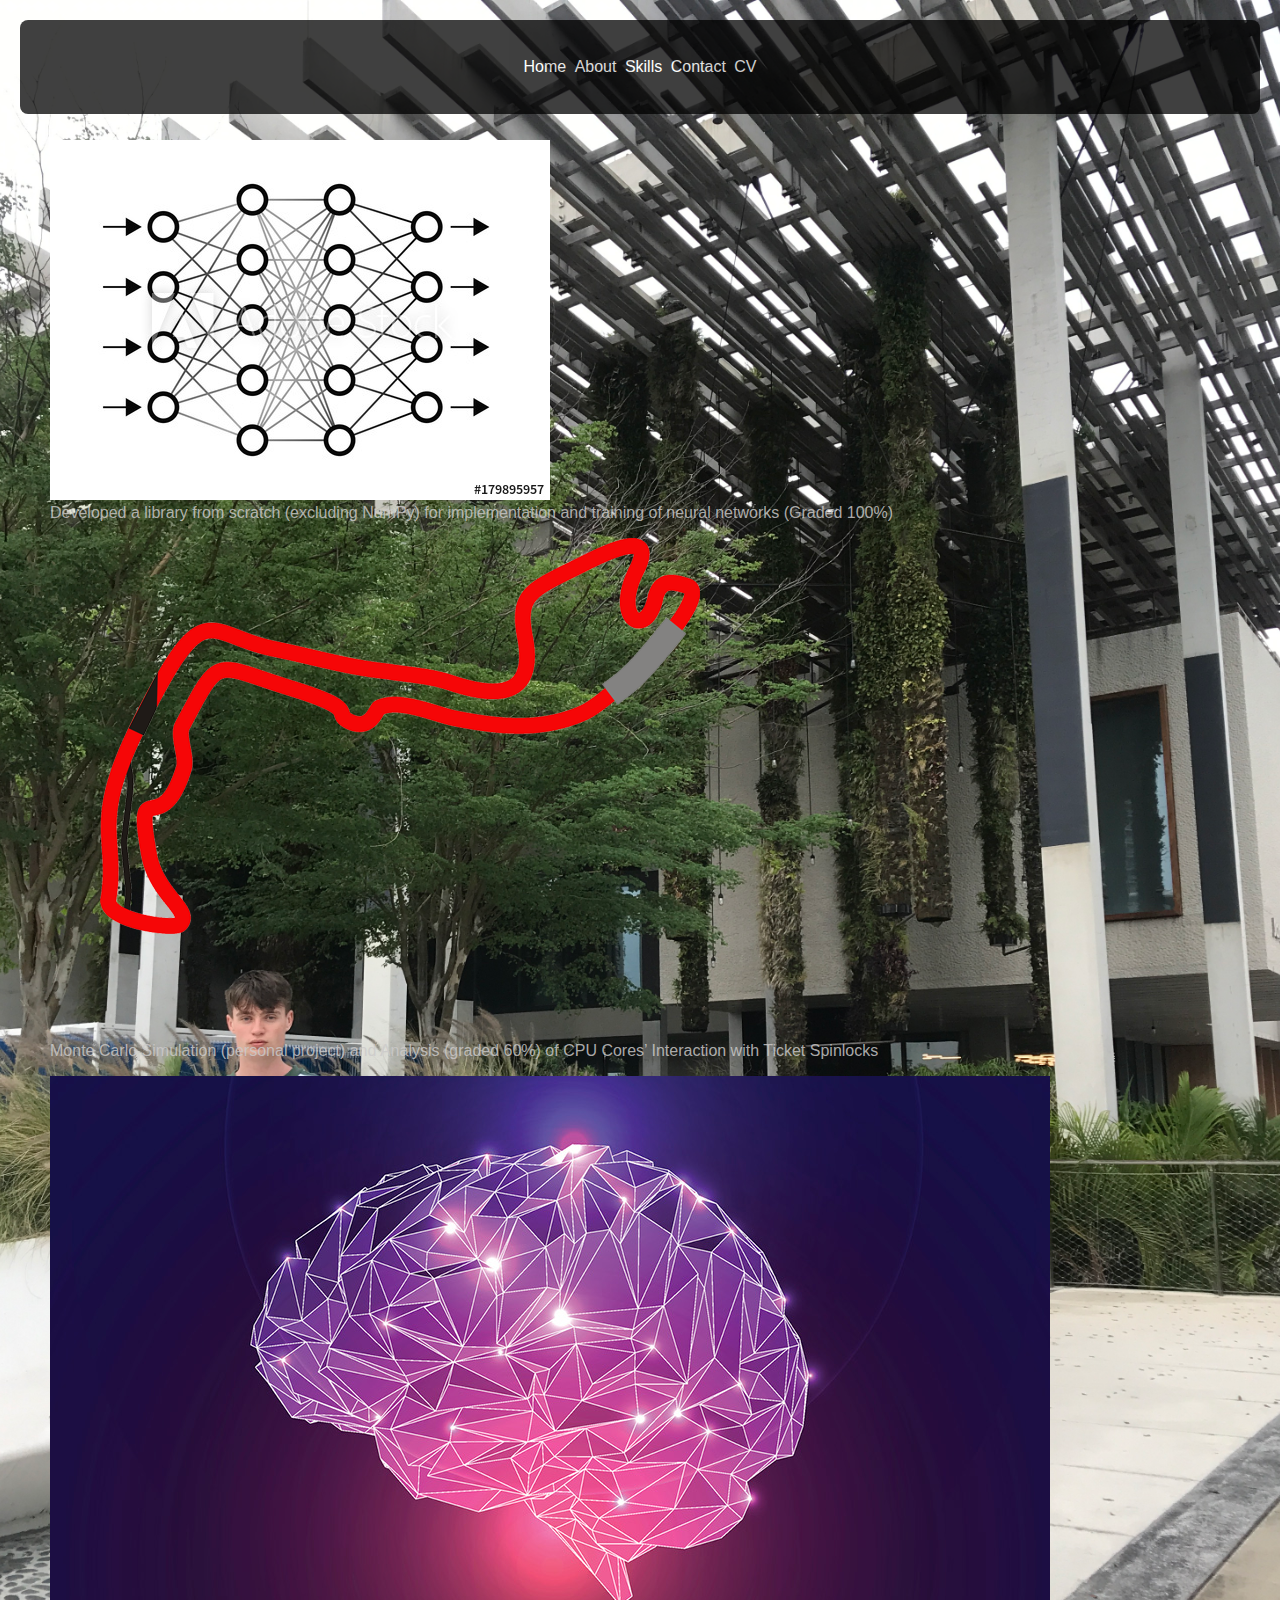
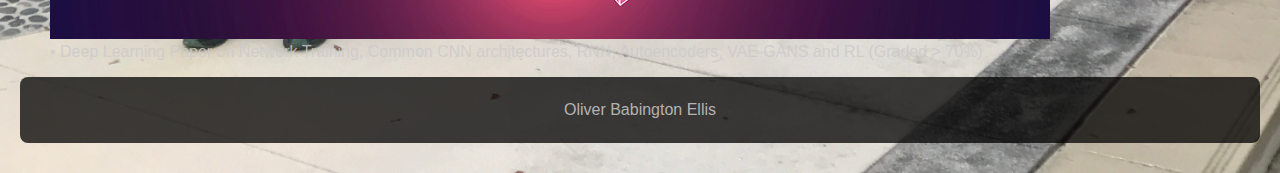
<file: cpp_projects.html>
<!DOCTYPE html> 
<html>
    <link rel="stylesheet" href="styles.css">
    <head>
        <header>
            <nav>
                <ul>
                    <li><a href="index.html">Home</a></li>
                    <li><a href="about.html">About</a></li>
                    <!-- <li><a href="projects.html">Projects</a></li> -->
                    <li><a href="skills.html">Skills</a></li>
                    <li><a href="mailto:ollieellis1@outlook.com">Contact</a></li>
                    <li><a href="sim_eng_CV2.pdf" download>CV</a></li>
                </ul>
            </nav>
        </header>
    </head>
    <!-- <section me_photo>
        <figure>
            <img src="miami.JPG" alt="miami">
            <figcaption></figcaption>
        </figure>
    </section> -->
    <section class="projects">
        <!--   You'll notice the img urls are LONG, I had to upload them to google drive   -->
        <figure>
            <img class="rounded" src="imgs/inserts/neuralnet.jpg" alt="nural network">
            <figcaption>Developed a library from scratch (excluding NumPy) for implementation and training of neural networks (Graded 100%) </figcaption>
        </figure>
        <figure>
            <img src="imgs/inserts/montecarlo2.png" alt="montecarlo">
            <figcaption>Monte Carlo Simulation (personal project) and Analysis (graded 60%) of CPU Cores’ Interaction with Ticket Spinlocks </figcaption>
        </figure>
        <figure>
            <img class="rounded" src="imgs/inserts/brain_dl.jpg" alt="montecarlo">
            <figcaption>• Deep Learning Paper on Network Training, Common CNN architectures, RNN, Autoencoders, VAE-GANS and RL (Graded > 70%) </figcaption>
        </figure>
    </section>
    </section>
    <footer>
        <ul>
            Oliver Babington Ellis
        </ul>
    </footer>
</html>
</file>
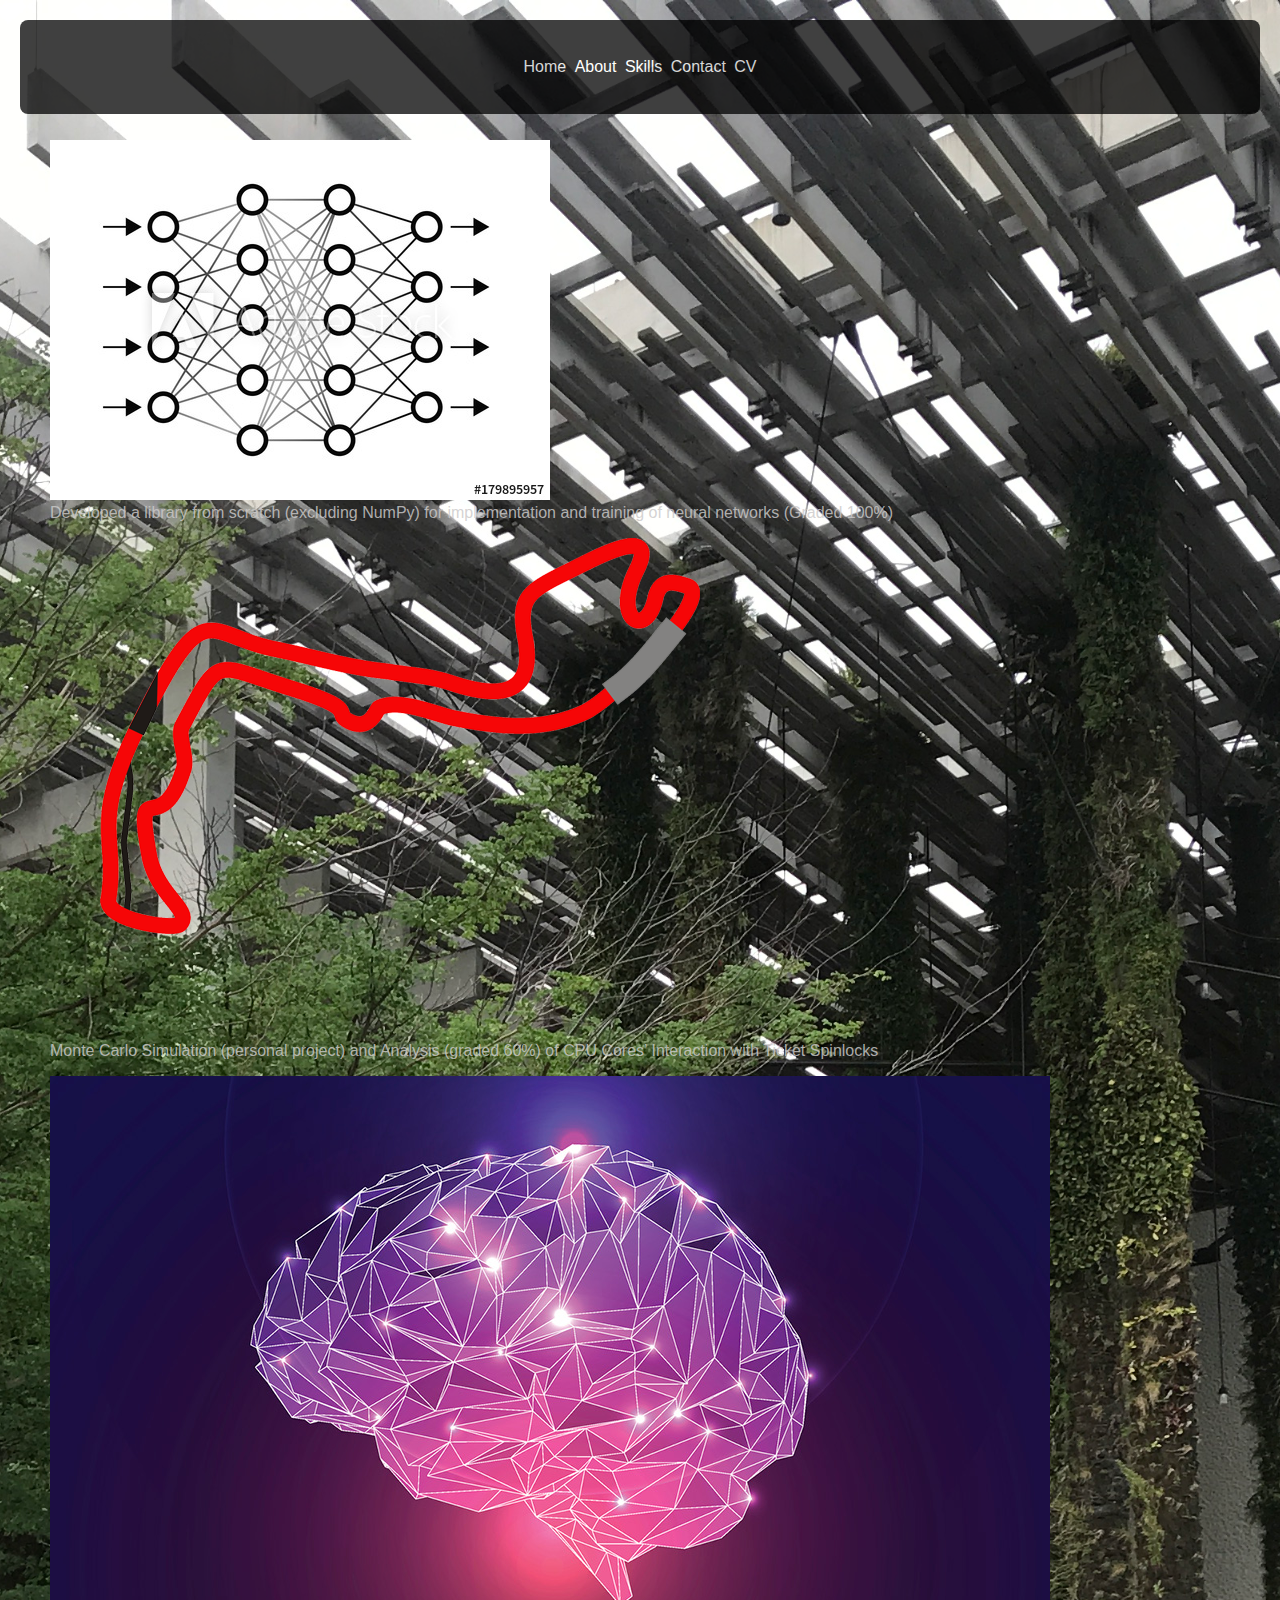
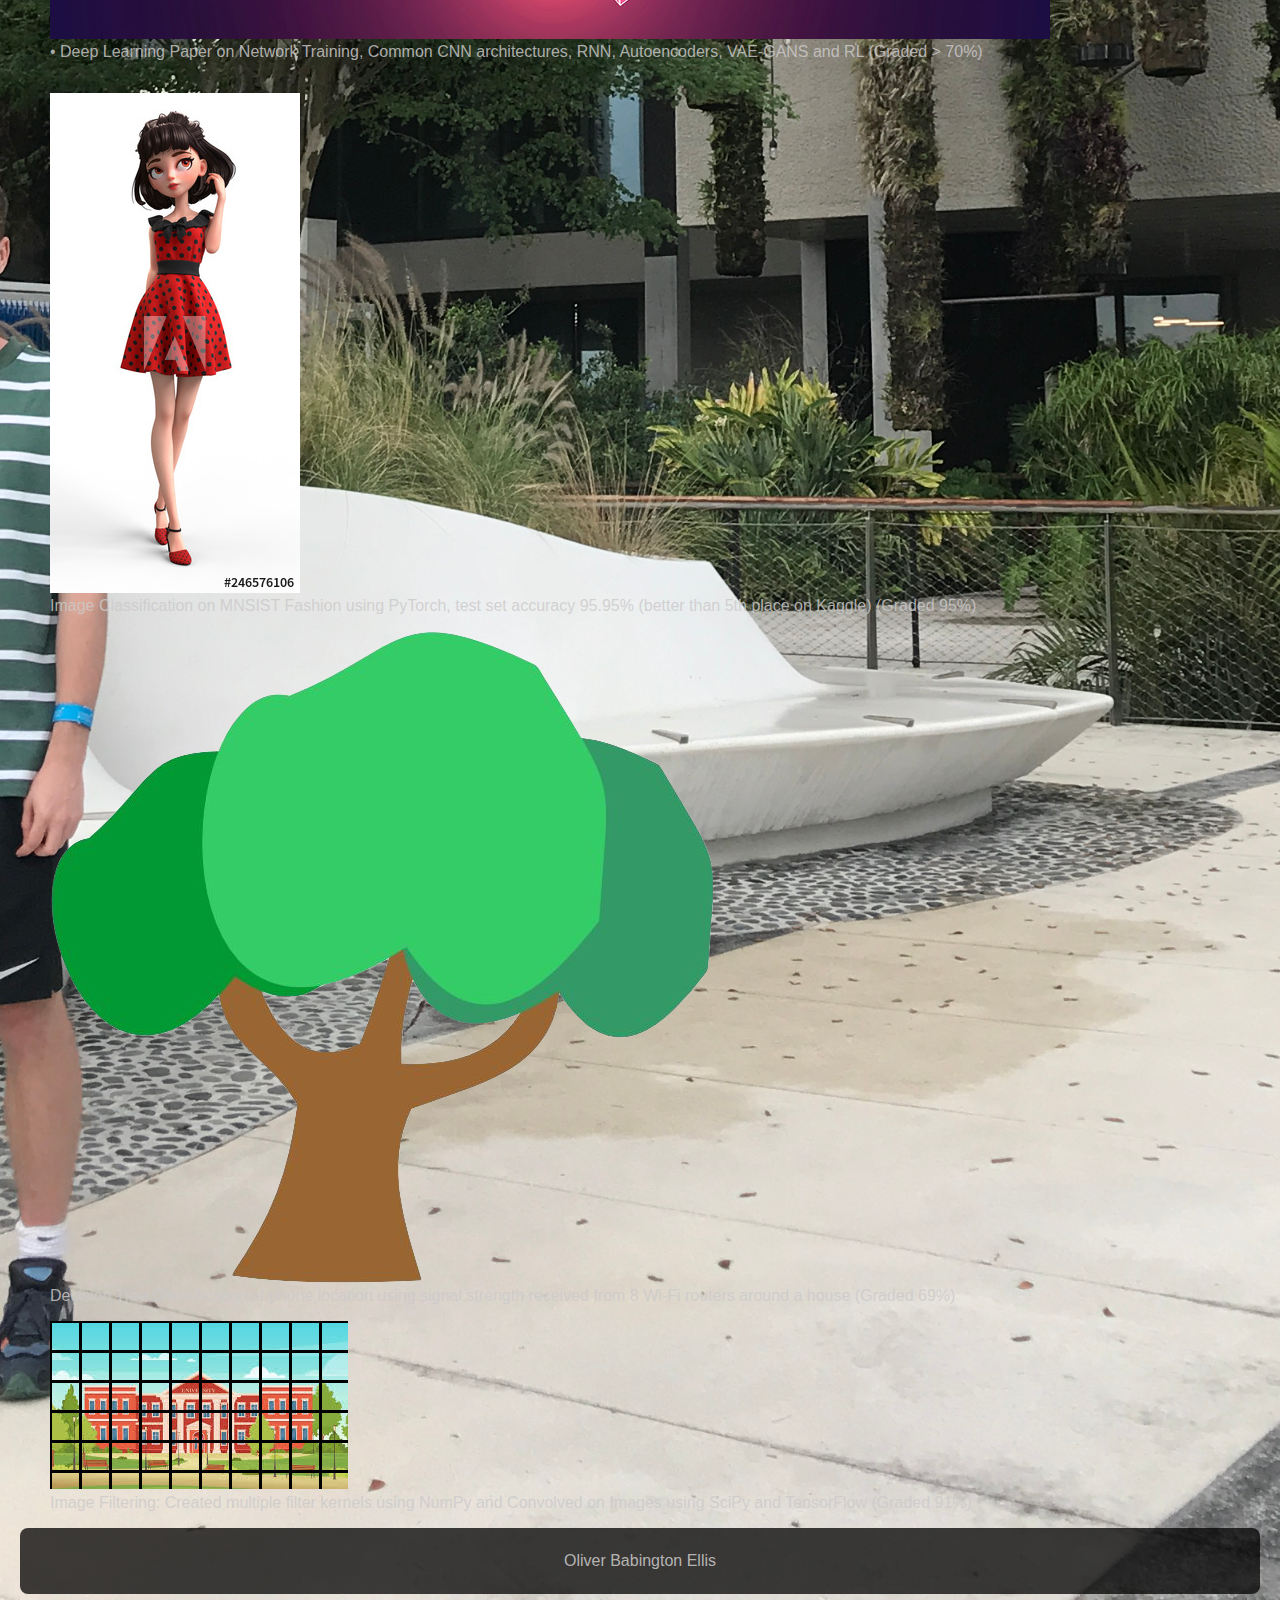
<file: python_projects.html>
<!DOCTYPE html> 
<html>
    <link rel="stylesheet" href="styles.css">
    <head>
        <header>
            <nav>
                <ul>
                    <li><a href="index.html">Home</a></li>
                    <li><a href="about.html">About</a></li>
                    <!-- <li><a href="projects.html">Projects</a></li> -->
                    <li><a href="skills.html">Skills</a></li>
                    <li><a href="mailto:ollieellis1@outlook.com">Contact</a></li>
                    <li><a href="sim_eng_CV2.pdf" download>CV</a></li>
                </ul>
            </nav>
        </header>
    </head>
    <!-- <section me_photo>
        <figure>
            <img src="miami.JPG" alt="miami">
            <figcaption></figcaption>
        </figure>
    </section> -->
    <section class="projects">
        <!--   You'll notice the img urls are LONG, I had to upload them to google drive   -->
        <figure>
            <img class="rounded" src="imgs/inserts/neuralnet.jpg" alt="nural network">
            <figcaption>Developed a library from scratch (excluding NumPy) for implementation and training of neural networks (Graded 100%) </figcaption>
        </figure>
        <figure>
            <img src="imgs/inserts/montecarlo2.png" alt="montecarlo">
            <figcaption>Monte Carlo Simulation (personal project) and Analysis (graded 60%) of CPU Cores’ Interaction with Ticket Spinlocks </figcaption>
        </figure>
        <figure>
            <img class="rounded" src="imgs/inserts/brain_dl.jpg" alt="montecarlo">
            <figcaption>• Deep Learning Paper on Network Training, Common CNN architectures, RNN, Autoencoders, VAE-GANS and RL (Graded > 70%) </figcaption>
        </figure>
    </section>
    <section class="projects">
        <!--   You'll notice the img urls are LONG, I had to upload them to google drive   -->
        <figure>
            <img class="girl" src="imgs/inserts/cartoon_girl.jpg" alt="nural network" >
            <figcaption> Image Classification on MNSIST Fashion using PyTorch, test set accuracy 95.95% (better than 5th place on Kaggle) (Graded 95%) </figcaption>
        </figure>
        <figure>
            <img src="imgs/inserts/tree.png " alt="montecarlo">
            <figcaption> Decision Tree Classification of phone location using signal strength received from 8 Wi-Fi routers around a house (Graded 69%)
            </figcaption>
        </figure>
        <figure>
            <img class="rounded" src="imgs/inserts/img_filter.png" alt="montecarlo">
            <figcaption> Image Filtering: Created multiple filter kernels using NumPy and Convolved on Images using SciPy and TensorFlow (Graded 91%)
            </figcaption>
        </figure>
    </section>
    <footer>
        <ul>
            Oliver Babington Ellis
        </ul>
    </footer>
</html>
</file>
<file: styles.css>
body {
    /* background-image: url("miami.JPG"); */
    background-image: url("imgs/background/miami.JPG");
    background-position: center; /* Center the image */
    background-repeat: no-repeat; /* Do not repeat the image */
    background-size: cover; /* Resize the background image to cover the entire */
    font-family: Helvetica Neue, Helvetica, Arial, sans-serif;
    color: rgba(204, 202, 202, 0.836);
    margin: 10px;
    padding: 0;
    min-height: 100vh;
    display: flex;
    flex-direction: column;
}

header {
    background-color: black;
    text-align: center;
    padding: 20px;
    margin: inherit;
    border-radius: 8px;
    opacity: 75%;
}

ul { /*these are bad */
    list-style: none;
    display: flexbox;
    flex-direction: vertical;
    padding: 0;
    text-decoration: none;
}

li {
    display: inline-block;
    color: white;
    border-radius: 3px;
    padding: 2px;
    margin-left: 0px;
}

li:hover {
    text-decoration: underline;
}
li:first-child {
    margin-left: 0;
}
 a { /*this seems to overide the underlying styles*/
    text-decoration: none;
    color: inherit;
} 
a:hover {
    text-decoration: underline;
}

.features{
    background: none;
    /* color: rgba(204, 202, 202, 0.836); */
    padding: 20px;
    display: flex;
    flex-direction: row;
}
  
.features figure {
    background: none;
    margin: auto;
    text-align: center;
    text-transform: uppercase;
    width: 200px;
}

.features a { /* this is so not clean */
    background: none;
    margin: auto;
    text-align: center;
    text-transform: uppercase;
    width: 200px;
}


.features figcaption{
    /* background-image: url("granite2.jpg"); */
    /* color: rgba(61, 179, 67, 0.432); */
}

  
.features figure img {
    /* border: 1px solid white; */
    /* border-radius: 50%; */
    /* box-shadow: gray 0 0 15px; */
    width: 200px;
}

.about_main {
    display: flexbox;
    flex-direction: vertical;
    margin: 10px;
    text-align: justify;
    text-justify: inter-word;     
}

.about_main div{
    background-image: url("imgs/background/granite2.jpg");
    opacity: 90%;
    margin: inherit;
    padding: 8px;
    border-radius: 8px;
    /* border: body.color;
    border-width: 1px;
    border-style: solid; */
}

.skills {
    background-image: url("imgs/background/granite2.jpg");
    opacity: 90%;
    text-align: center;
    border-radius: 8px;
    margin: inherit;
}

.skills ul {
    list-style: none;
    display: inline-block;
    /* flex-direction: vertical; */
    padding: 0;
    /* text-decoration: none; */
    list-style-type: disc;
    -webkit-columns: 2;
    -moz-columns: 2;
    columns: 2;
    list-style-position: inside; /*this is important addition*/
}

.skills li {
    /* display: inline-block; */
    color: inherit;
    border-radius: 3px;
    padding: 2px;
    margin-left: 0px;
    text-align: inherit;
    text-decoration: none;
}

.skills:hover {
        text-decoration: none;
}

footer { /* i dont like how alot of this code is repeated from header*/
    background-color: black;
    text-align: center;
    padding: 8px;
    margin: inherit;
    margin-bottom: 20px;
    border-radius: 8px;
    opacity: 75%;
    margin-top: auto;
}
</file>
